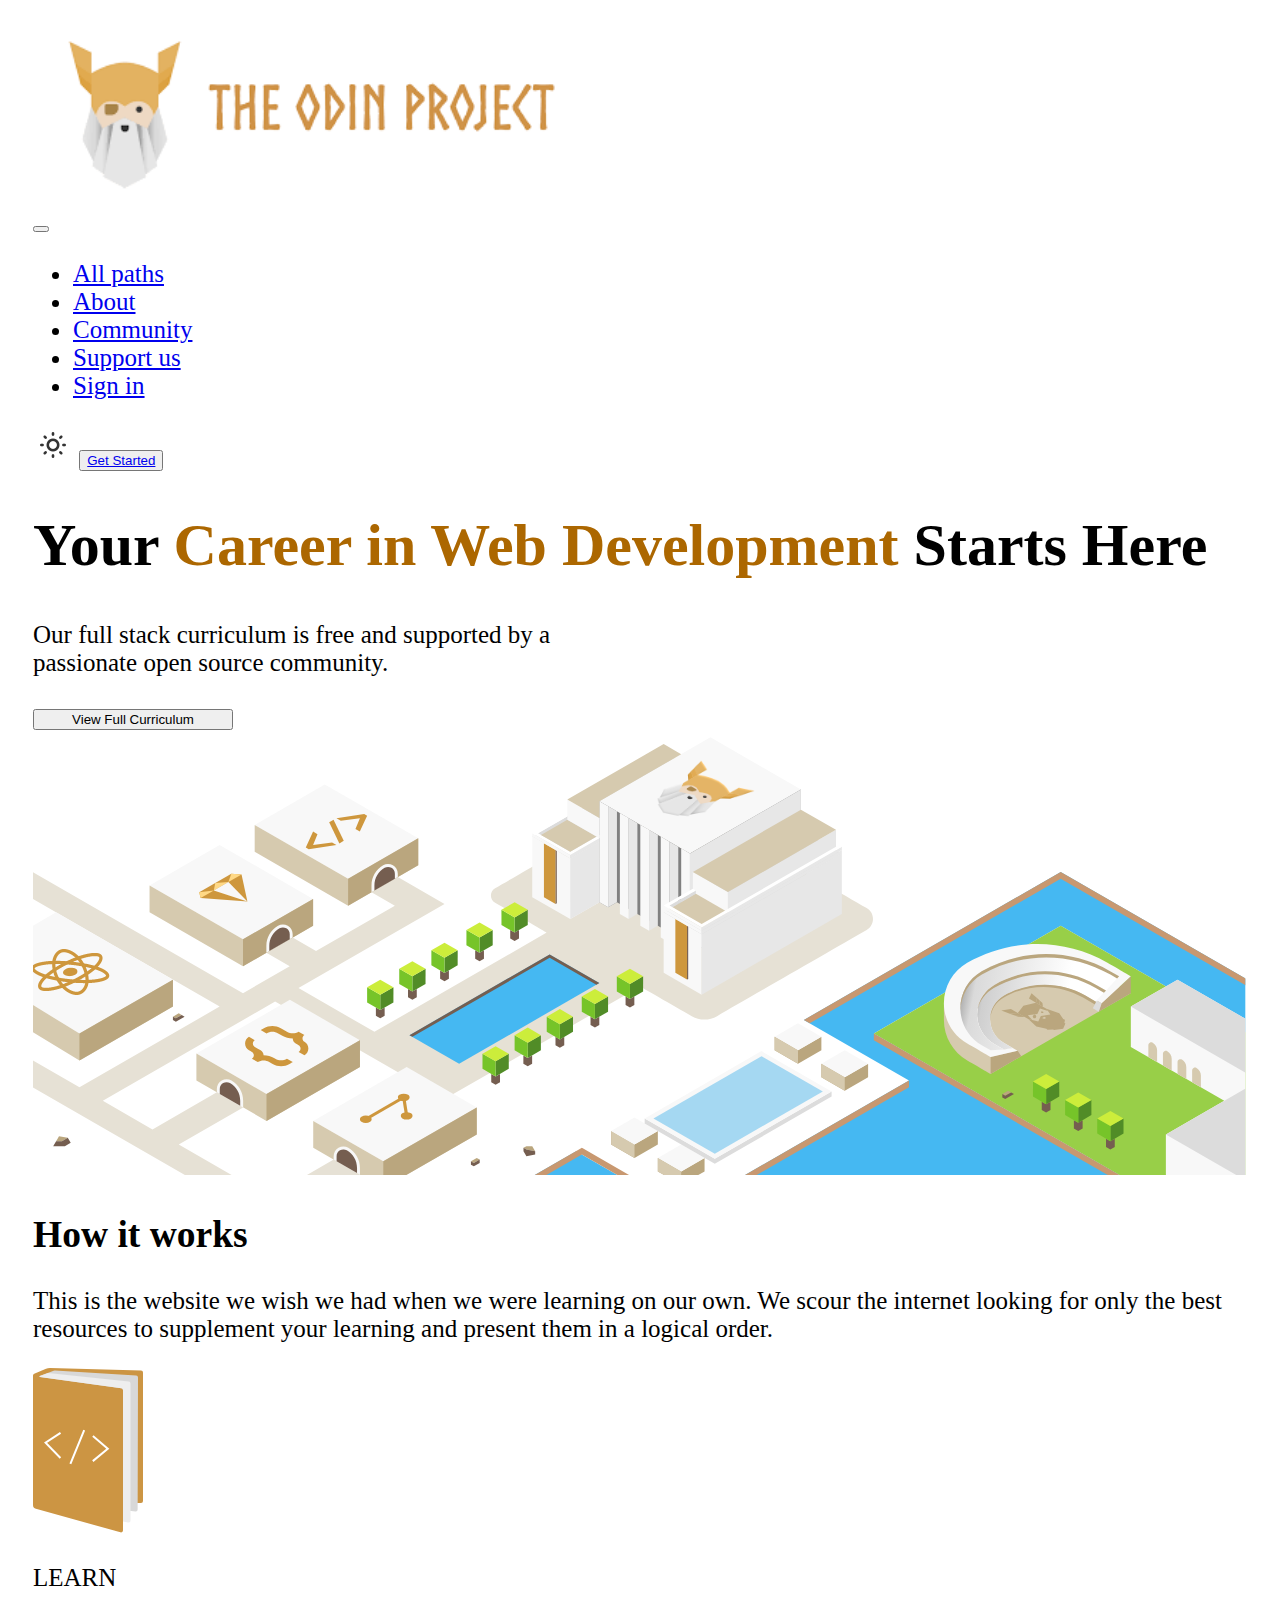
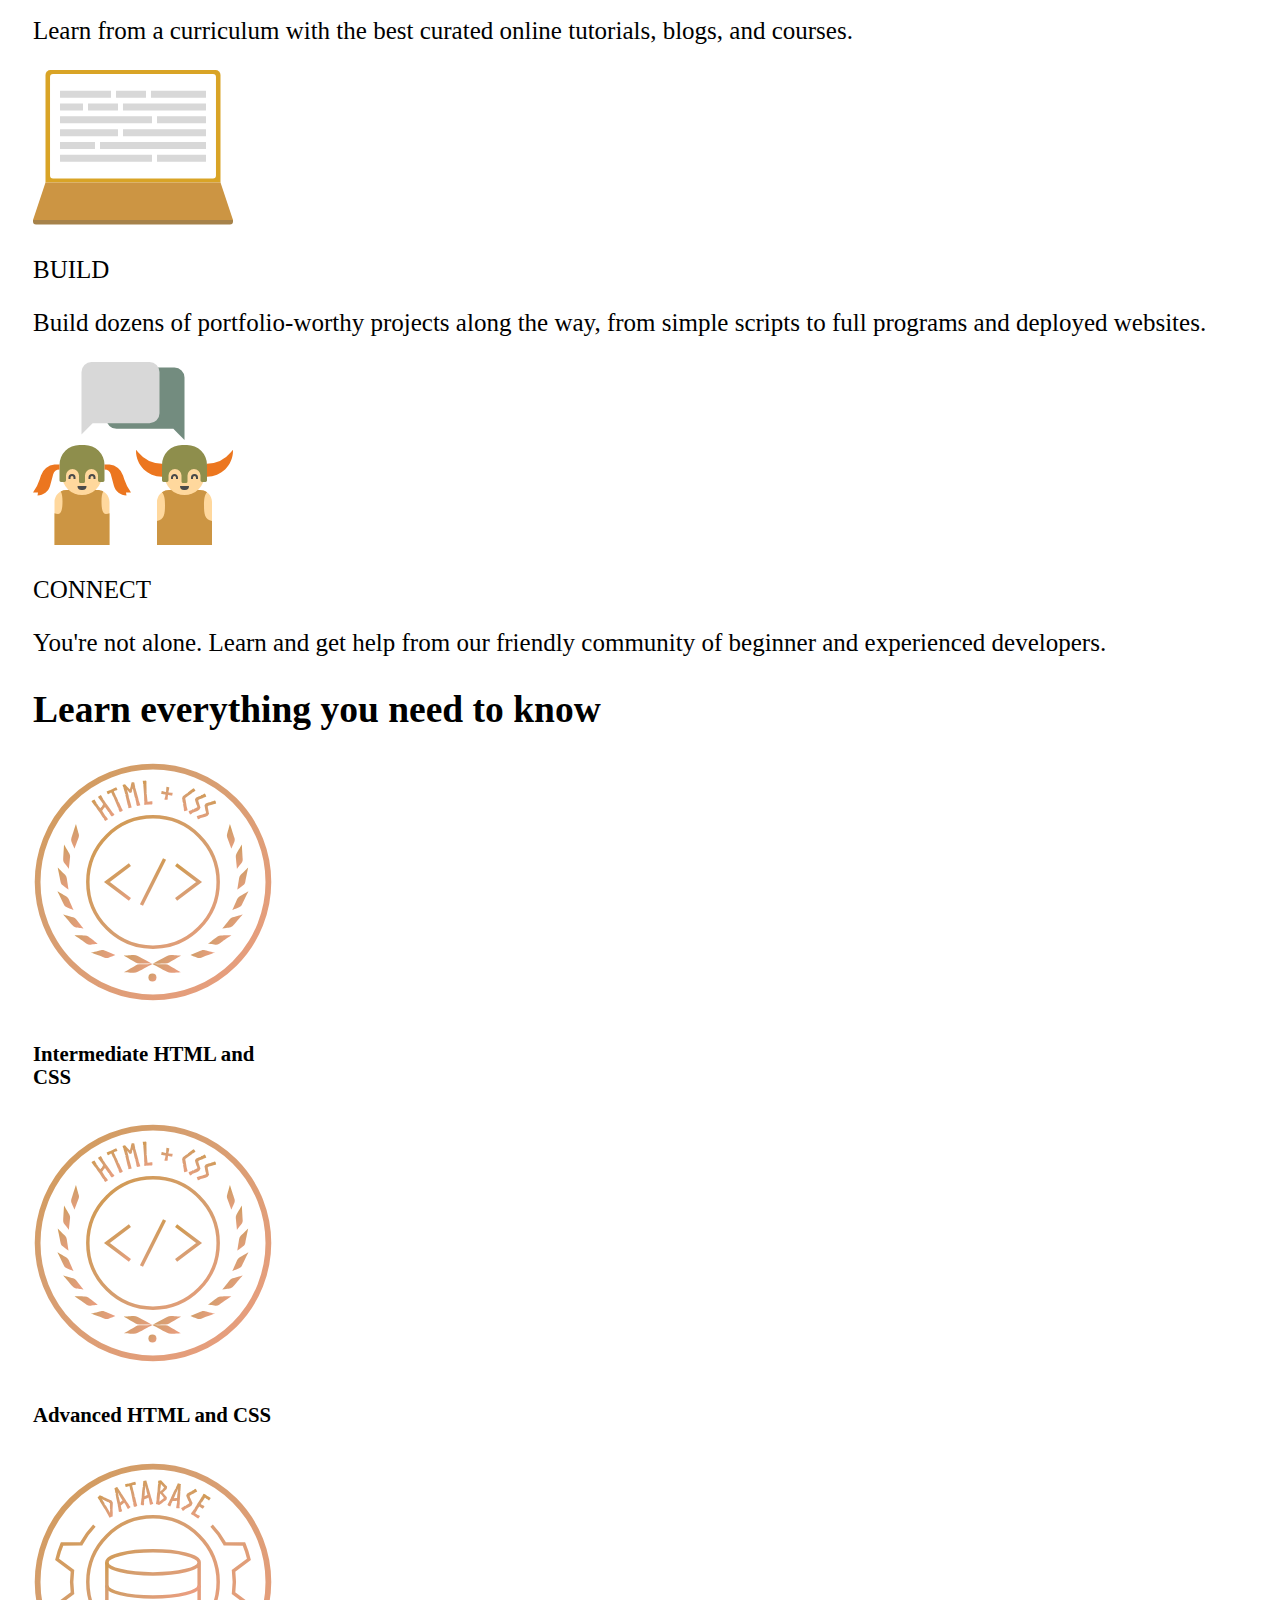
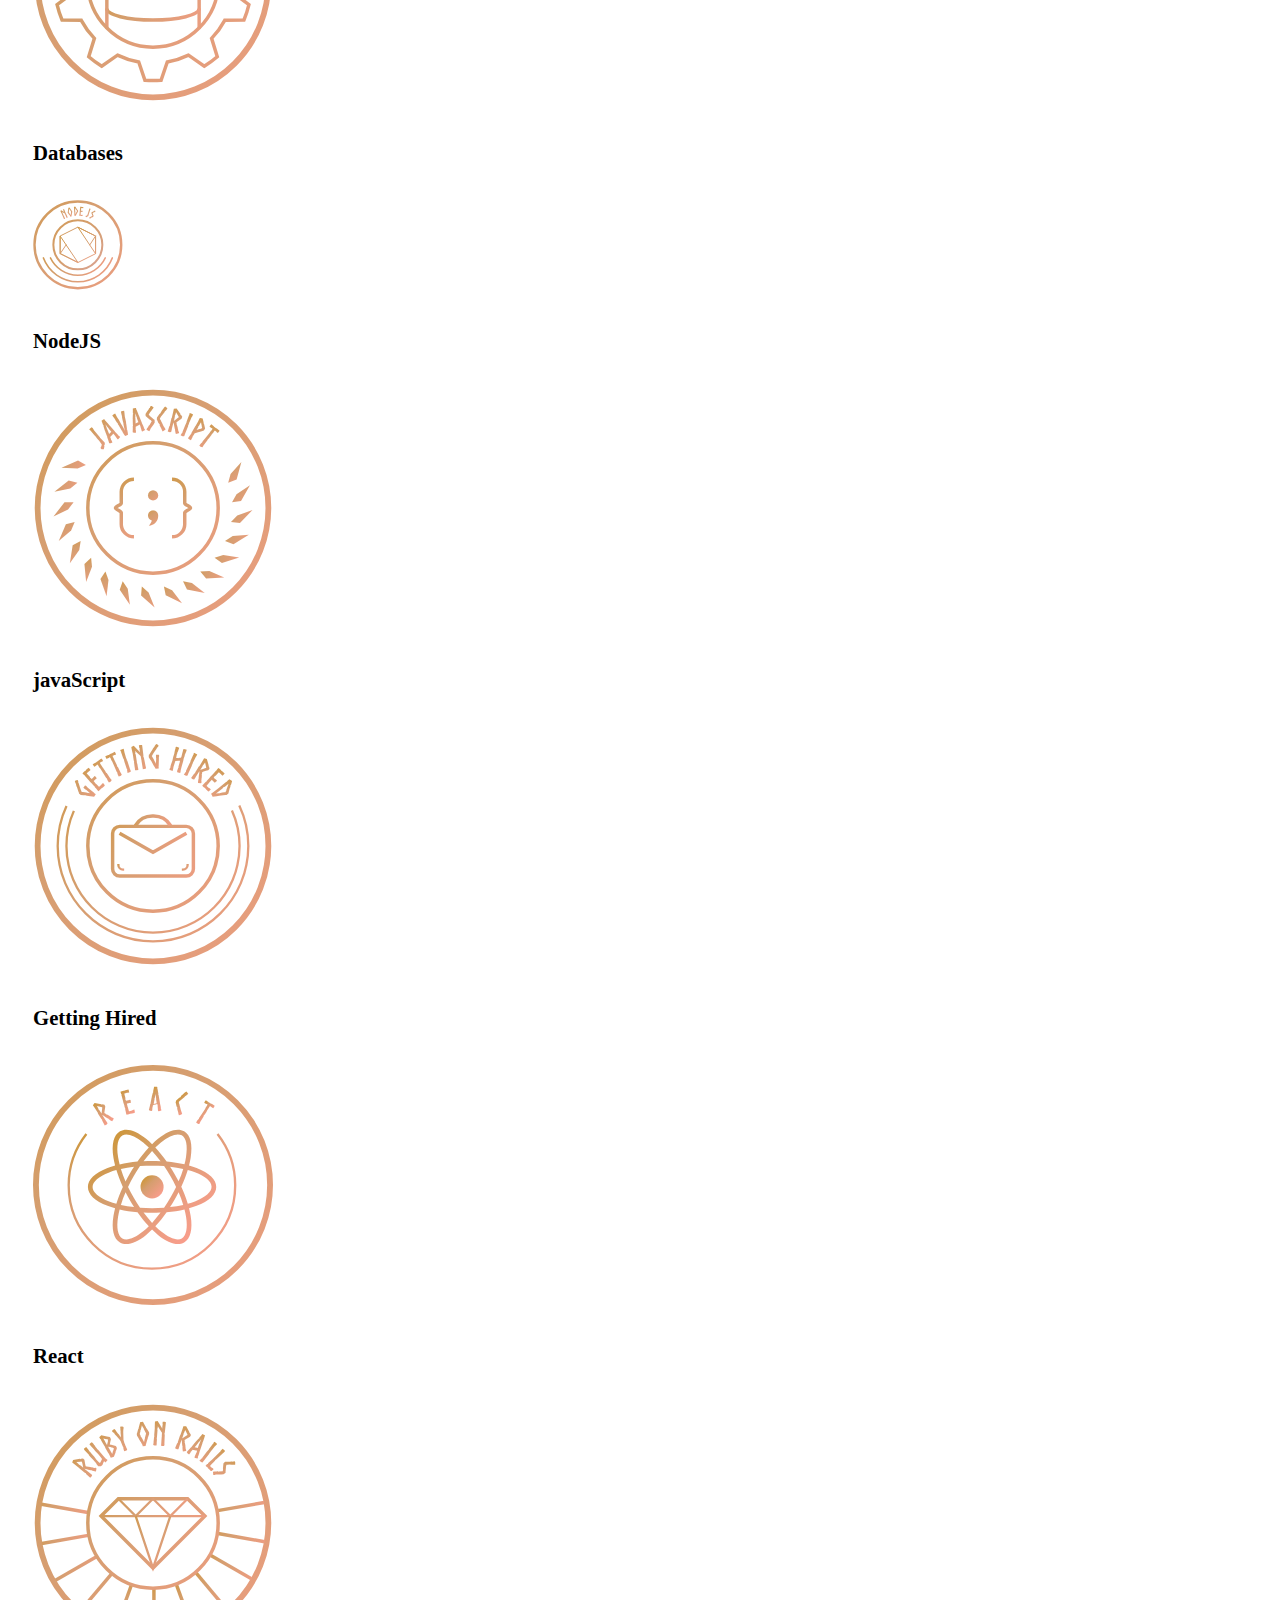
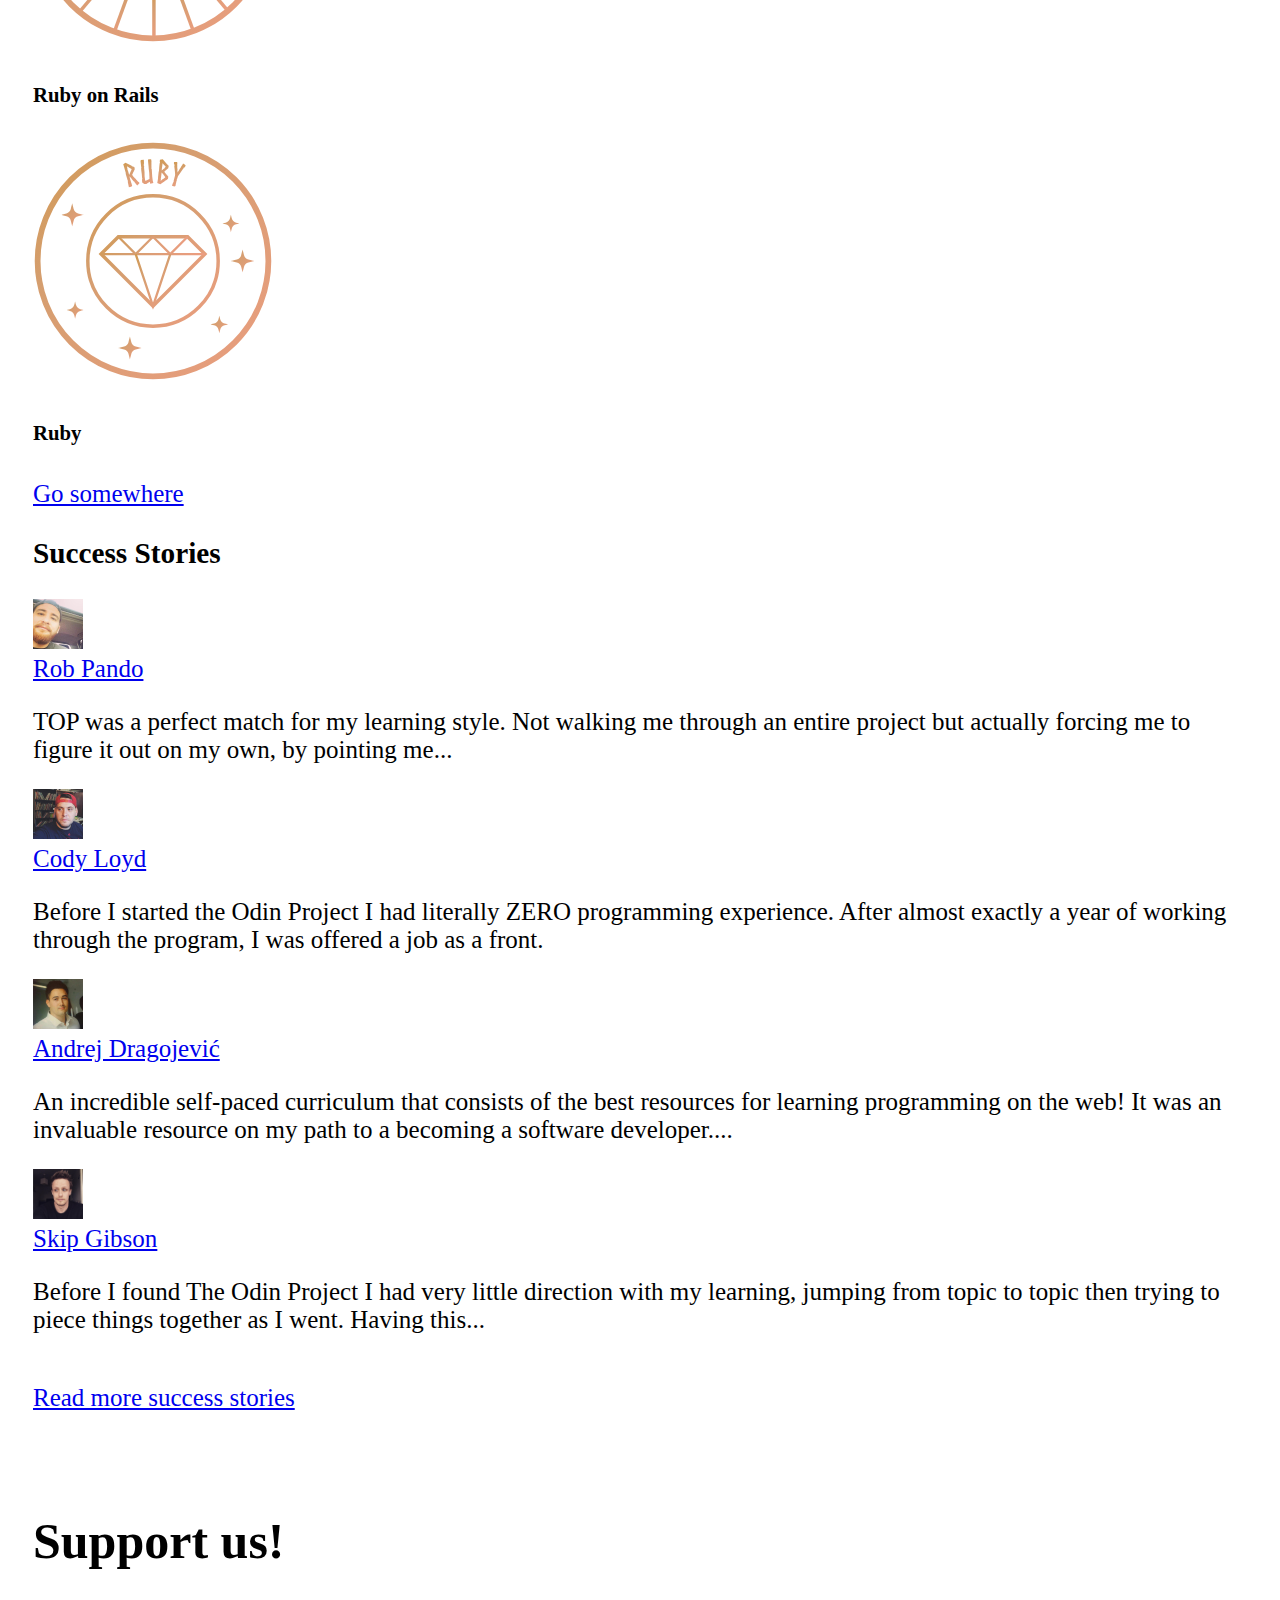
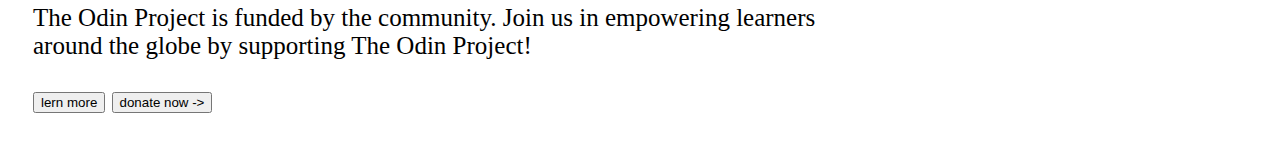
<file: index.html>
<!DOCTYPE html>
<html lang="en">
<head>
    <meta charset="UTF-8">
    <meta name="viewport" content="width=device-width, initial-scale=1.0">
    <title>odin.com</title>
    <link href="https://cdn.jsdelivr.net/npm/bootstrap@5.0.2/dist/css/bootstrap.min.css" rel="stylesheet"
        integrity="sha384-EVSTQN3/azprG1Anm3QDgpJLIm9Nao0Yz1ztcQTwFspd3yD65VohhpuuCOmLASjC" crossorigin="anonymous">
        <link rel="stylesheet" href="style.css">
</head>

<body>
    <!DOCTYPE html>
    <html lang="en">

    <head>
        <link href="https://cdn.jsdelivr.net/npm/bootstrap@5.0.2/dist/css/bootstrap.min.css" rel="stylesheet"
            integrity="sha384-EVSTQN3/azprG1Anm3QDgpJLIm9Nao0Yz1ztcQTwFspd3yD65VohhpuuCOmLASjC" crossorigin="anonymous">
        <meta charset="UTF-8">
        <meta name="viewport" content="width=device-width, initial-scale=1.0">
        <title>Odins</title>
    </head>

    <body>
        <nav class="navbar navbar-expand-lg navbar-light bg-light">
            <div class="container d-flex justify-content-center">
                <a class="navbar-brand" href="#">
                    <img src="/images/logo.png" alt="" width="50%" height="auto">
                </a>
            </div>

            <div class="container-fluid ">
                <button class="navbar-toggler" type="button" data-bs-toggle="collapse" data-bs-target="#navbarNav"
                    aria-controls="navbarNav" aria-expanded="false" aria-label="Toggle navigation">
                    <span class="navbar-toggler-icon"></span>
                </button>
                <div class="collapse navbar-collapse " id="navbarNav">
                    <ul class="navbar-nav ">
                        <li class="nav-item">
                            <a class="nav-link " aria-current="page" href="#">All paths</a>
                        </li>
                        <li class="nav-item">
                            <a class="nav-link" href="#">About</a>
                        </li>
                        <li class="nav-item">
                            <a class="nav-link" href="/community.html">Community</a>
                        </li>
                        <li class="nav-item">
                            <a class="nav-link" href="#">Support us</a>
                        </li>
                        <li class="nav-item">
                            <a class="nav-link" href="/">Sign in</a>
                        </li>
                    </ul>
                <img src="/images/icons8-light-mode-40.png" onclick="myFunction()">

                    <button class=" ms-3 btn btn-success shadow" type="submit"><a href="/getstarted.html" class="link-light text-decoration-none">Get Started</a> </button>
                </div>
            </div>
        </nav>
        <div class="container d-flex justify-content-center align-items-center p-5 flex-column">
            <h1 class="text-center" style="font-size: 60px;">
                Your <span style="color: rgb(172, 103, 0);"> Career in Web Development </span>Starts Here
            </h1>
            <p class="text-center fs-5 text-secondary">Our full stack curriculum is free and supported by a <br>
                passionate
                open source community.</p>
            <button type="button" class="btn btn-outline-dark" style="width: 200px;">View Full Curriculum</button>
        </div>
        <div class="container-fluid">
            <img src="/images/homw.svg" alt="">
        </div>
        <div class="container d-flex justify-content-center flex-column align-items-center p-5">
            <h2>How it works</h2>
            <p class="text-center fs-5 text-secondary">This is the website we wish we had when we were learning on our
                own.
                We scour the internet looking for only the best resources to supplement your learning and present them
                in a
                logical order.</p>
            <div class="container d-flex justify-content-between p-5">
                <div class="container d-flex justify-content-around flex-column align-items-center">
                    <img src="/images/learn.svg" alt="">
                    <p class="fs-5">LEARN</p>
                    <p class="text-center fs-6 text-secondary">Learn from a curriculum with the best curated online
                        tutorials, blogs, and courses.</p>

                </div>
                <div class="container  d-flex justify-content-around flex-column align-items-center">
                    <img src="/images/build.svg" alt="">
                    <p class="fs-5">BUILD</p>
                    <p class="text-center fs-6 text-secondary">Build dozens of portfolio-worthy projects along the way,
                        from simple scripts to full programs and deployed websites.</p>
                </div>
                <div class="container  d-flex justify-content-around flex-column align-items-center">
                    <img src="/images/connect.svg" alt="">
                    <p class="fs-5">CONNECT</p>
                    <p class="text-center fs-6 text-secondary">You're not alone. Learn and get help from our friendly
                        community of beginner and experienced developers.</p>
                </div>
            </div>
        </div>

        <div class="container ">
            <h2 class="text-center mt-4">Learn everything you need to know</h2>
            <div class="row justify-content-center gap-5 mt-5">
                <div class="card shadow p-3 mb-5 bg-body rounded" style="width: 15rem;">
                    <img src="/images/html$.svg" class="card-img-top">
                    <div class="card-body">
                        <h5 class="card-text text-center">Intermediate HTML and CSS</h5>
                    </div>
                </div>
                <div class="card shadow p-3 mb-5 bg-body rounded" style="width: 15rem;">
                    <img src="/images/advhtml$.svg" class="card-img-top">
                    <div class="card-body">
                        <h5 class="card-text text-center">Advanced HTML and CSS</h5>
                    </div>
                </div>
                <div class="card shadow p-3 mb-5 bg-body rounded" style="width: 15rem;">
                    <img src="/images/db.svg" class="card-img-top">
                    <div class="card-body">
                        <h5 class="card-text text-center">Databases</h5>
                    </div>
                </div>
            </div>
            <div class="row justify-content-center gap-5">
                <div class="card shadow p-3 mb-5 bg-body rounded" style="width: 15rem;">
                    <img src="/images/node.svg" class="card-img-top">
                    <div class="card-body">
                        <h5 class="card-text text-center">NodeJS</h5>
                    </div>
                </div>
                <div class="card shadow p-3 mb-5 bg-body rounded" style="width: 15rem;">
                    <img src="/images/javascript.svg" class="card-img-top">
                    <div class="card-body">
                        <h5 class="card-text text-center">javaScript</h5>
                    </div>
                </div>
                <div class="card shadow p-3 mb-5 bg-body rounded" style="width: 15rem;">
                    <img src="/images/getshire.svg" class="card-img-top">
                    <div class="card-body">
                        <h5 class="card-text text-center">Getting Hired</h5>
                    </div>
                </div>
            </div>
            <div class="row justify-content-center gap-5">
                <div class="card shadow p-3 mb-5 bg-body rounded" style="width: 15rem;">
                    <img src="/images/react.svg" class="card-img-top">
                    <div class="card-body">
                        <h5 class="card-text text-center">React</h5>
                    </div>
                </div>
                <div class="card shadow p-3 mb-5 bg-body rounded" style="width: 15rem;">
                    <img src="/images/ruby.svg" class="card-img-top">
                    <div class="card-body">
                        <h5 class="card-text text-center">Ruby on Rails</h5>
                    </div>
                </div>
                <div class="card shadow p-3 mb-5 bg-body rounded" style="width: 15rem;">
                    <img src="/images/ruby11$.svg" class="card-img-top">
                    <div class="card-body">
                        <h5 class="card-text text-center">Ruby</h5>
                    </div>
                </div>
            </div>
                <div class="container d-flex justify-content-center"><a href="#" class="btn btn-light border border-dark">Go somewhere</a></div>
        </div>
        <div class="container">
            <h3 class="text-center mt-5">Success Stories</h3>
                <div class="row justify-content-center mt-5">
                    <div class="col-lg-6 text-start d-flex gap-4">
                    <img src="/images/rob.jpg" class="rounded-circle" height="50px" style="width:50px;">
                    <div class="d-flex  flex-column"> 
                        <a href="#" class="link-dark">Rob Pando </a>
                        <p>TOP was a perfect match for my learning style. Not walking me through an entire project but actually forcing me to
                        figure it out on my own, by pointing me...</p>
                    </div>
                </div>
                  <div class="col-lg-6 text-start d-flex gap-4">
                    <img src="/images/cody.jpg" class="rounded-circle" height="50px" style="width:50px;">
                    <div class="d-flex  flex-column"> 
                        <a href="#" class="link-dark">Cody Loyd </a>
                        <p>Before I started the Odin Project I had literally ZERO programming experience. After almost exactly a year of working
                        through the program, I was offered a job as a front.</p>
                    </div>
                </div>
                </div>
                <div class="row justify-content-center mt-5" >
                    <div class="col-lg-6 text-start d-flex gap-4">
                        <img src="/images/andrej.jpg" class="rounded-circle" height="50px" style="width:50px;">
                        <div class="d-flex  flex-column">
                            <a href="#" class="link-dark">Andrej Dragojević</a>
                            <p>An incredible self-paced curriculum that consists of the best resources for learning programming on the web! It was an
                            invaluable resource on my path to a becoming a software developer....</p>
                        </div>
                    </div>
                    <div class="col-lg-6 text-start d-flex gap-4">
                        <img src="/images/skip.jpg" class="rounded-circle" height="50px" style="width:50px;">
                        <div class="d-flex  flex-column">
                            <a href="#" class="link-dark">Skip Gibson </a>
                            <p>Before I found The Odin Project I had very little direction with my learning, jumping from topic to topic then trying to
                            piece things together as I went. Having this...</p>
                        </div>
                    </div>
                </div>
                <div class="container text-center" style="margin-top: 50px;"><a href="#" class="link-dark">Read more success stories</a></div>
        </div>

        <div class="container" style="margin-top: 100px;">
            <h1 class="text-center">Support us!</h1>
            <div class="d-flex flex-column text-center" >
            <p class="fs-6 text-secondary ">The Odin Project is funded by the community. Join us in empowering learners <br>around the globe by supporting The Odin Project!</p></div>
            <div class="container d-flex justify-content-center gap-4 mt-4">
            <button type="button" class="btn btn-light border border-dark">lern more</button>  
            <button type="button" class="btn btn-success">donate now -></button>
        </div>

        </div>
        <script src="/script.js"></script>

        <script src="https://cdn.jsdelivr.net/npm/bootstrap@5.0.2/dist/js/bootstrap.bundle.min.js"
            integrity="sha384-MrcW6ZMFYlzcLA8Nl+NtUVF0sA7MsXsP1UyJoMp4YLEuNSfAP+JcXn/tWtIaxVXM"
            crossorigin="anonymous"></script>
    </body>

    </html>
</file>
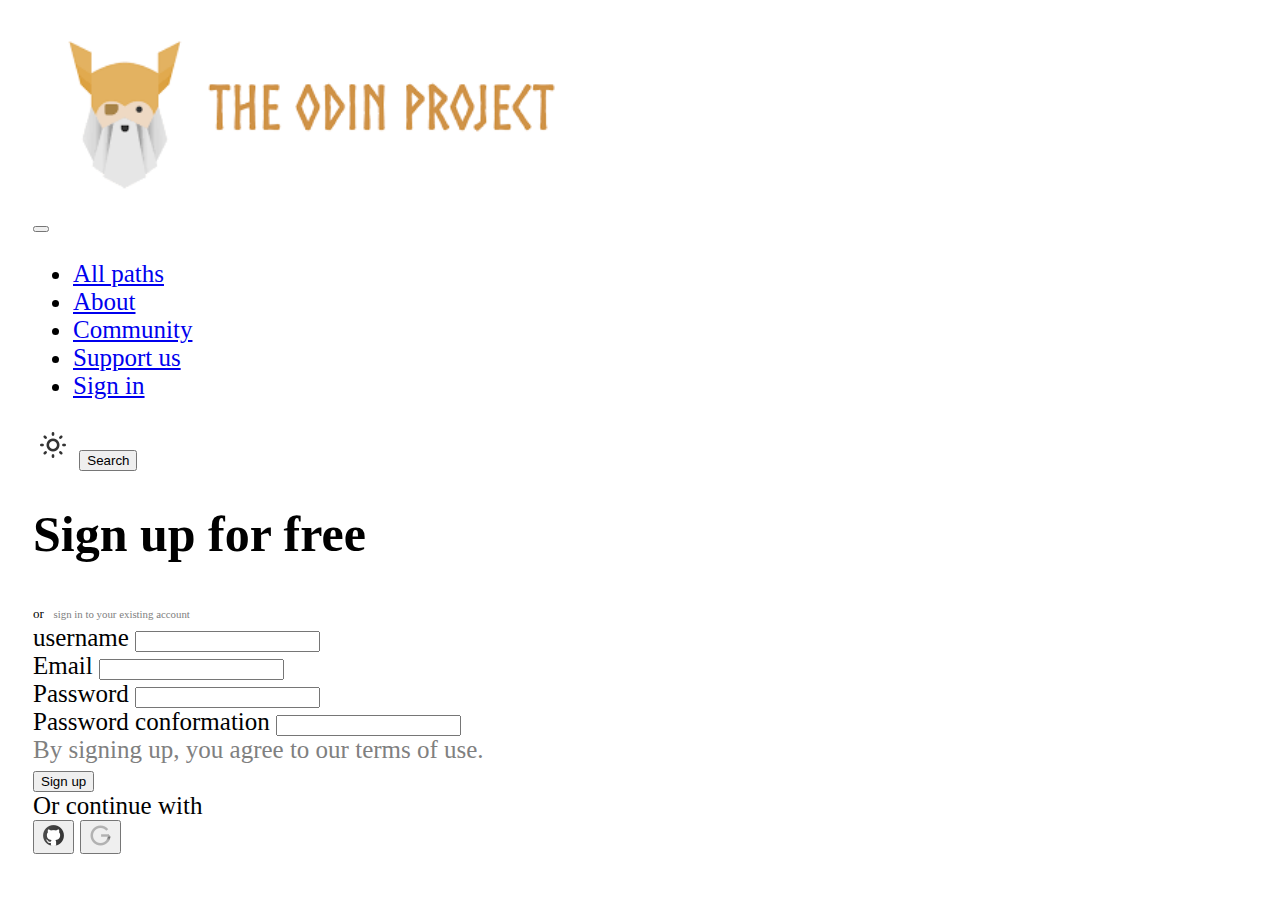
<file: getstarted.html>
<!DOCTYPE html>
<html lang="en">
<head>
    <meta charset="UTF-8">
    <meta name="viewport" content="width=device-width, initial-scale=1.0">
    <title>sign up</title>
    <link rel="stylesheet" href="style.css">
    <link href="https://cdn.jsdelivr.net/npm/bootstrap@5.0.2/dist/css/bootstrap.min.css" rel="stylesheet"
        integrity="sha384-EVSTQN3/azprG1Anm3QDgpJLIm9Nao0Yz1ztcQTwFspd3yD65VohhpuuCOmLASjC" crossorigin="anonymous">
    
</head>
<body>
    <nav class="navbar navbar-expand-lg navbar-light bg-light">
        <div class="container d-flex justify-content-center ">
            <a class="navbar-brand" href="/index.html">
                <img src="/images/logo.png" alt="" width="50%" height="auto">
            </a>
        </div>
    
        <div class="container-fluid ">
            <button class="navbar-toggler" type="button" data-bs-toggle="collapse" data-bs-target="#navbarNav"
                aria-controls="navbarNav" aria-expanded="false" aria-label="Toggle navigation">
                <span class="navbar-toggler-icon"></span>
            </button>
            <div class="collapse navbar-collapse fs-6" id="navbarNav" >
                <ul class="navbar-nav ">
                    <li class="nav-item">
                        <a class="nav-link " aria-current="page" href="#">All paths</a>
                    </li>
                    <li class="nav-item">
                        <a class="nav-link" href="#">About</a>
                    </li>
                    <li class="nav-item">
                        <a class="nav-link" href="#">Community</a>
                    </li>
                    <li class="nav-item">
                        <a class="nav-link" href="#">Support us</a>
                    </li>
                    <li class="nav-item">
                        <a class="nav-link" href="/signup.html">Sign in</a>
                    </li>
                </ul>
                <img src="/images/icons8-light-mode-40.png" onclick="myFunction()">
    
                <button class=" ms-3 btn btn-success shadow" type="submit">Search</button>
            </div>
        </div>
    </nav>
    <div class="container-fluid">
    <div class="text-center"><h1>Sign up for free</h1>
    <span style="font-size: small;">or<span> &nbsp;&nbsp;<a href="#" class="text-decoration-none termcondi "  style="font-size: smaller;">sign in to your existing account</a></div> 
    <div class="container  mt-4" style="max-width: 500px;">
        <form>
            <div class="mb-3 d-flex flex-column">
                <label for="exampleInputEmail1" class="form-label fs-6 signupm">username</label>
                <input type="text" class="form-control">
            </div>
            <div class="mb-3">
                <label for="exampleInputEmail1" class="form-label fs-6 signupm">Email</label>
                <input type="email" class="form-control" id="exampleInputEmail1" aria-describedby="emailHelp">
            </div>
           
            <div class="mb-3">
                <label for="exampleInputPassword1" class="form-label fs-6 signupm">Password</label>
                <input type="password" class="form-control" id="exampleInputPassword1">
            </div>
            
            <div class="mb-3">
                <label for="exampleInputPassword1" class="form-label fs-6 signupm">Password conformation</label>
                <input type="password" class="form-control" id="exampleInputPassword1">
            </div>
            <div class="fs-6 text-center"><a href="#" class="termcondi">By signing up, you agree to our terms of use.</a></div>
        <div class="d-grid mt-5">
            <button class="btn btn-success" type="button">Sign up</button>
            <div class="text-center mt-4">Or continue with</div>
    
                <div class="d-flex mt-4 gap-4 justify-content-center">
                <button class="btn btn-primary" type="button"><img src="/images/icons8-github-25.png" alt=""></button>
                <button class="btn btn-primary" type="button"><img src="/images/icons8-google-25.png" alt=""></button>
                </div>

            
        </div>
        </form>
    </div>
</div>
 
<script src="/script.js"></script>
<script src="https://cdn.jsdelivr.net/npm/bootstrap@5.0.2/dist/js/bootstrap.bundle.min.js" integrity="sha384-MrcW6ZMFYlzcLA8Nl+NtUVF0sA7MsXsP1UyJoMp4YLEuNSfAP+JcXn/tWtIaxVXM" crossorigin="anonymous"></script>
</body>
</html>
</file>
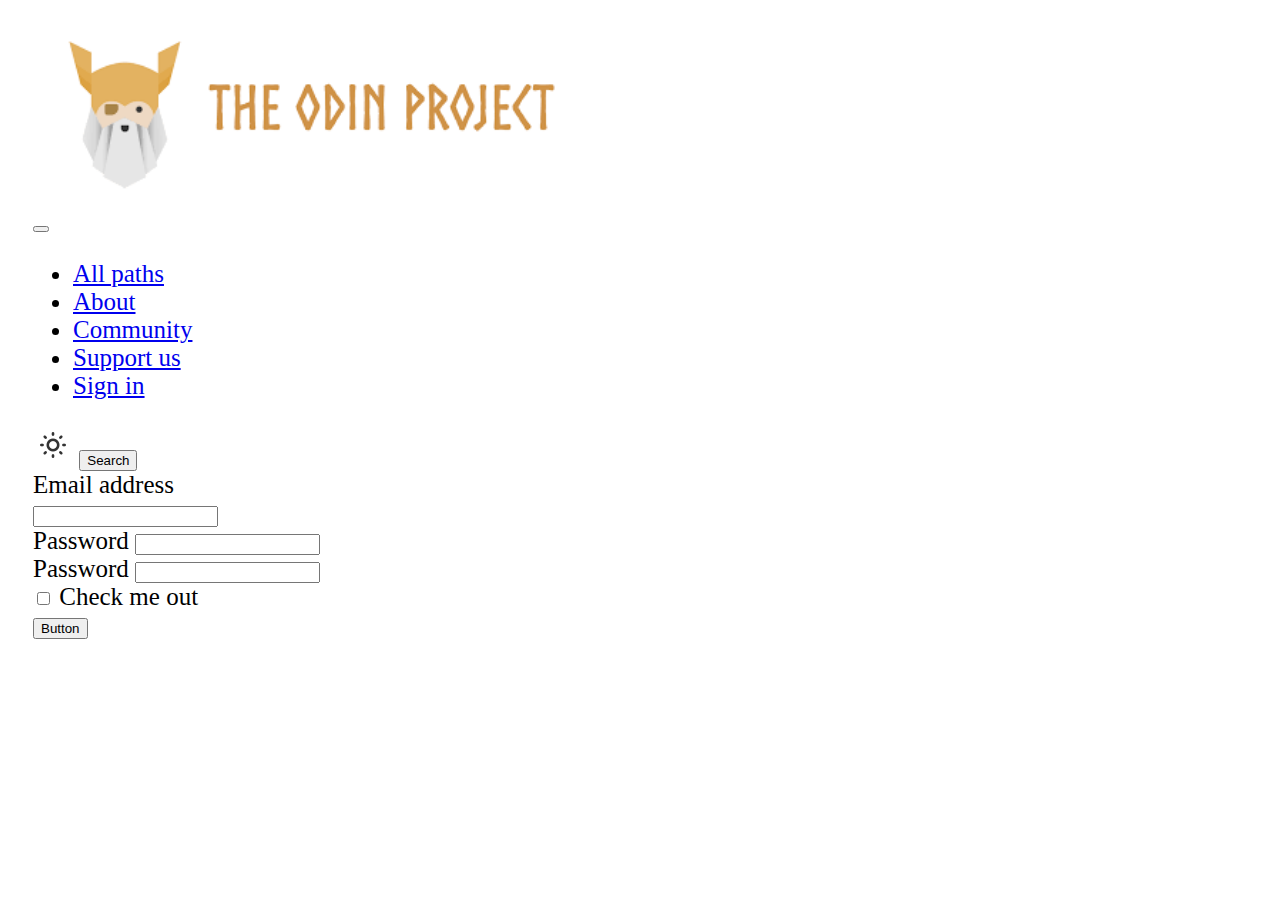
<file: signup.html>
<!DOCTYPE html>
<html lang="en">
<head>
    <meta charset="UTF-8">
    <meta name="viewport" content="width=device-width, initial-scale=1.0">
    <title>sign up</title>
    <link href="https://cdn.jsdelivr.net/npm/bootstrap@5.0.2/dist/css/bootstrap.min.css" rel="stylesheet"
        integrity="sha384-EVSTQN3/azprG1Anm3QDgpJLIm9Nao0Yz1ztcQTwFspd3yD65VohhpuuCOmLASjC" crossorigin="anonymous">
    <link rel="stylesheet" href="style.css">
</head>
<body>
    <nav class="navbar navbar-expand-lg navbar-light bg-light">
        <div class="container d-flex justify-content-center">
            <a class="navbar-brand" href="/index.html">
                <img src="/images/logo.png" alt="" width="50%" height="auto">
            </a>
        </div>
    
        <div class="container-fluid ">
            <button class="navbar-toggler" type="button" data-bs-toggle="collapse" data-bs-target="#navbarNav"
                aria-controls="navbarNav" aria-expanded="false" aria-label="Toggle navigation">
                <span class="navbar-toggler-icon"></span>
            </button>
            <div class="collapse navbar-collapse " id="navbarNav">
                <ul class="navbar-nav ">
                    <li class="nav-item">
                        <a class="nav-link " aria-current="page" href="#">All paths</a>
                    </li>
                    <li class="nav-item">
                        <a class="nav-link" href="#">About</a>
                    </li>
                    <li class="nav-item">
                        <a class="nav-link" href="#">Community</a>
                    </li>
                    <li class="nav-item">
                        <a class="nav-link" href="#">Support us</a>
                    </li>
                    <li class="nav-item">
                        <a class="nav-link" href="/signup.html">Sign in</a>
                    </li>
                </ul>
                <img src="/images/icons8-light-mode-40.png" onclick="myFunction()">
    
                <button class=" ms-3 btn btn-success shadow" type="submit">Search</button>
            </div>
        </div>
    </nav>
    <div class="container border border-dark mt-4" style="width: 25vw;">
        <form>
            <div class="mb-3">
                <label for="exampleInputEmail1" class="form-label fs-5 signupm">Email address</label>
                <input type="email" class="form-control" id="exampleInputEmail1" aria-describedby="emailHelp">
            </div>
            <div class="mb-3">
                <label for="exampleInputPassword1" class="form-label fs-5 signupm">Password</label>
                <input type="password" class="form-control" id="exampleInputPassword1">
            </div>
            <div class="mb-3">
                <label for="exampleInputPassword1" class="form-label fs-5 signupm">Password</label>
                <input type="password" class="form-control" id="exampleInputPassword1">
            </div>
            <div class="mb-3 form-check"> 
                <input type="checkbox" class="form-check-input" id="exampleCheck1">
                <label class="form-check-label" for="exampleCheck1">Check me out</label>
            </div>
        <div class="d-grid gap-2">
            <button class="btn btn-primary" type="button">Button</button>
            
        </div>
        </form>
    </div>
 
<script src="/script.js"></script>
<script src="https://cdn.jsdelivr.net/npm/bootstrap@5.0.2/dist/js/bootstrap.bundle.min.js" integrity="sha384-MrcW6ZMFYlzcLA8Nl+NtUVF0sA7MsXsP1UyJoMp4YLEuNSfAP+JcXn/tWtIaxVXM" crossorigin="anonymous"></script>
</body>
</html>
</file>
<file: style.css>
body {
     padding: 25px;
     background-color: white;
     color: black;
     font-size: 25px;
 }

 .dark-mode {
     background-color: black;
     color: white;

     
    
 }
.termcondi {
    text-decoration: none;
    color: gray;
}
.termcondi:hover{
    text-decoration: underline;
    color: grey;
}
</file>
